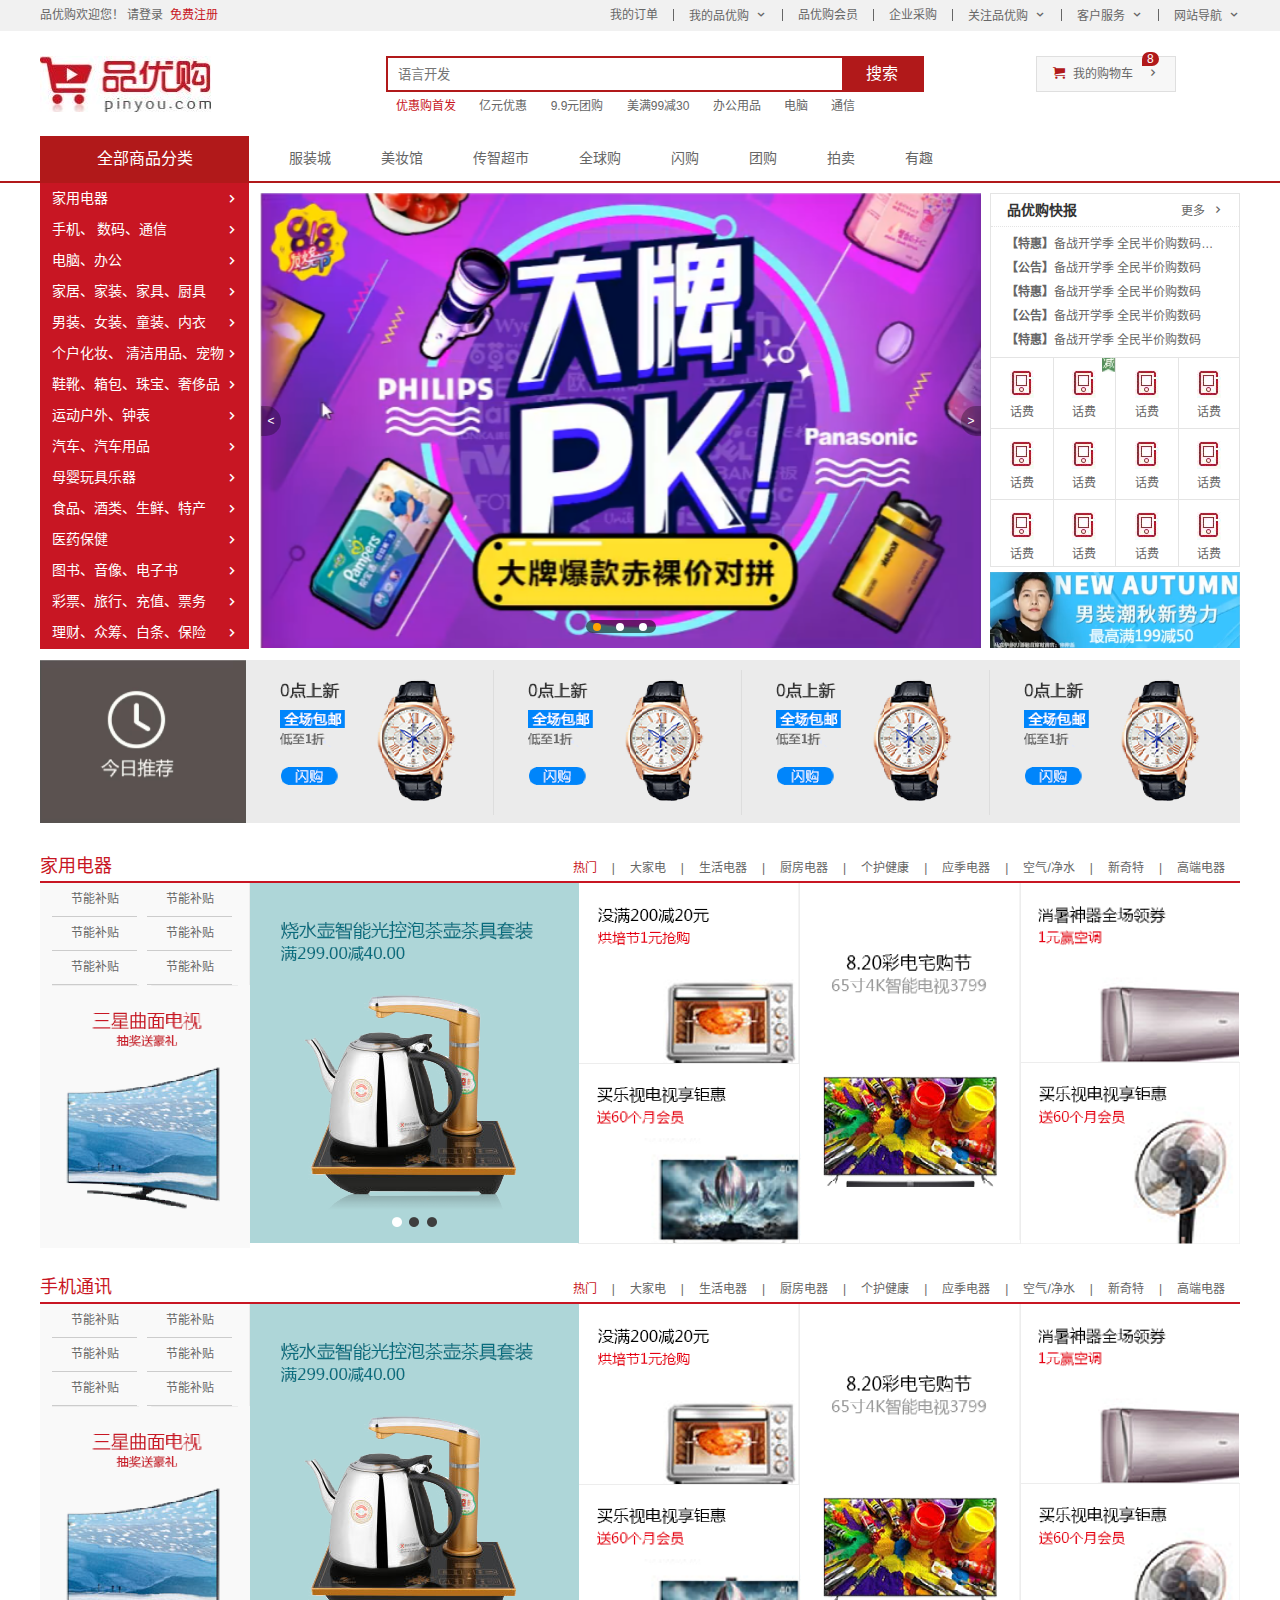
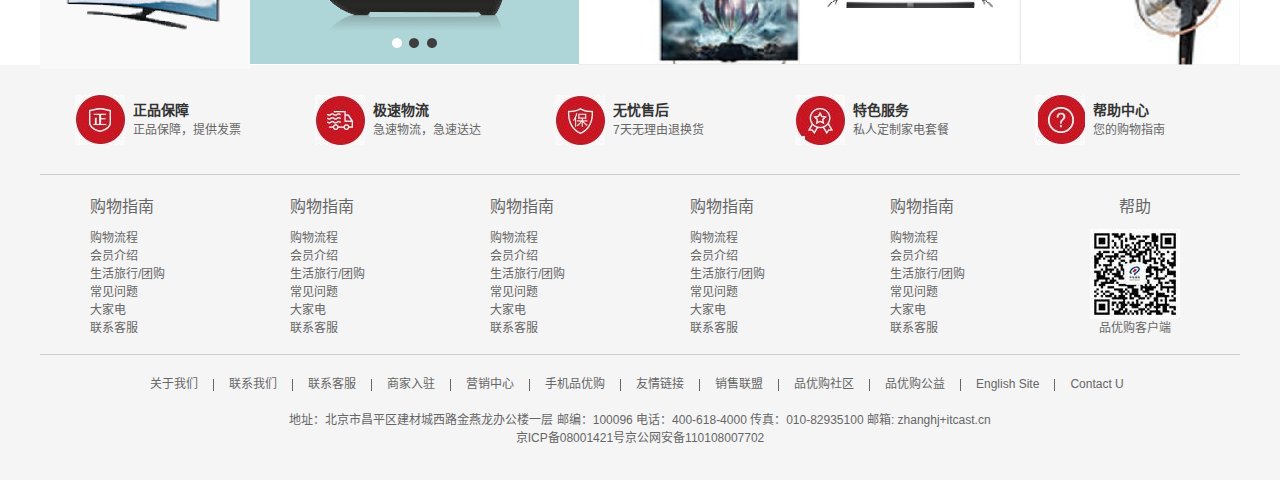
<file: index.html>
<!DOCTYPE html>
<html lang="zh-CN">

<head>
    <meta charset="UTF-8">
    <meta name="viewport" content="width=device-width, initial-scale=1.0">
    <title>品优购商城-综合网购首选-正品低价、品质保障、配送及时、轻松购物！</title>
    <!-- 网站说明 -->
    <meta name="description" content="品优购商城-专业的综合网上购物商城,销售家电、数码通讯、电脑、
    家居百货、服装服饰、母婴、图书、食品等数万个品牌优质商品.便捷、诚信的服务，为您提供愉悦的网上购物
    体验!" />
    <!-- 关键字 -->
    <meta name="keywords" content="网上购物,网上商城,手机,笔记本,电脑,MP3,CD,VCD,DV,相机,数码,配
    件,手表,存储卡,京东" />
    <link rel="shortcut icon" href="favicon.ico" />
    <link rel="stylesheet" href="css/common.css">
    <link rel="stylesheet" href="css/base.css">
    <link rel="stylesheet" href="css/index.css">
</head>

<body>
    <!-- shortcut部分start -->
    <section class="shortcut">
        <div class="w">
            <div class="fl">
                <ul>
                    <li>品优购欢迎您！&nbsp;</li>
                    <li><a href="">请登录 &nbsp;</a><a href="register.html" class="style_red">免费注册</a></li>
                </ul>
            </div>
            <div class="fr">
                <ul>
                    <li><a href="">我的订单</a></li>
                    <li></li>
                    <li><a href="" class="arrow-icon">我的品优购</a></li>
                    <li></li>
                    <li><a href="">品优购会员</a></li>
                    <li></li>
                    <li><a href="">企业采购</a></li>
                    <li></li>
                    <li><a href="" class="arrow-icon">关注品优购</a></li>
                    <li></li>
                    <li><a href="" class="arrow-icon">客户服务</a></li>
                    <li></li>
                    <li><a href="" class="arrow-icon">网站导航</a></li>
                </ul>
            </div>
        </div>
    </section>
    <!-- shortcut部分end -->
    <!-- header部分start -->
    <header class="header w">
        <!-- logo模块 -->
        <div class="logo">
            <h1><a href="index.html" title="品优购商城">品优购商城</a></h1>
        </div>
        <!-- search模块 -->
        <div class="search">
            <input type="text" placeholder="语言开发">
            <button>搜索</button>
        </div>
        <!-- hotwords模块 -->
        <div class="hotwords">
            <a href="#" class="style_red">优惠购首发</a>
            <a href="#">亿元优惠</a>
            <a href="#">9.9元团购</a>
            <a href="#">美满99减30</a>
            <a href="#">办公用品</a>
            <a href="#">电脑</a>
            <a href="#">通信</a>
        </div>
        <!-- shopcar模块 -->
        <div class="shopcar">
            我的购物车
            <i class="count">8</i>
        </div>
    </header>
    <!-- hearder部分end -->
    <!-- nav部分start -->
    <nav class="nav">
        <div class="w">
            <div class="dropdown">
                <div class="dt">全部商品分类</div>
                <div class="dd">
                    <ul>
                        <li><a href="">家用电器</a></li>
                        <li><a href="list.html">手机、</a> <a href="">数码、</a><a href="">通信</a></li>
                        <li><a href="">电脑、</a><a href="">办公</a></li>
                        <li><a href="">家居、</a><a href="">家装、</a><a href="">家具、</a><a href="">厨具</a></li>
                        <li><a href="">男装、</a><a href="">女装、</a><a href="">童装、</a><a href="">内衣</a></li>
                        <li><a href="">个户化妆、</a><a href=""> 清洁用品、</a><a href="">宠物</a></li>
                        <li><a href="">鞋靴、</a><a href="">箱包、</a><a href="">珠宝、</a><a href="">奢侈品</a></li>
                        <li><a href="">运动户外、</a><a href="">钟表</a></li>
                        <li><a href="">汽车、</a><a href="">汽车用品</a></li>
                        <li><a href="">母婴</a><a href="">玩具乐器</a></li>
                        <li><a href="">食品、</a><a href="">酒类、</a><a href="">生鲜、</a><a href="">特产</a></li>
                        <li><a href="">医药保健</a></li>
                        <li><a href="">图书、</a><a href="">音像、</a><a href="">电子书</a></li>
                        <li><a href="">彩票、</a><a href="">旅行、</a><a href="">充值、</a><a href="">票务</a></li>
                        <li><a href="">理财、</a><a href="">众筹、</a><a href="">白条、</a><a href="">保险</a></li>
                    </ul>
                </div>
            </div>
            <div class="navitems">
                <ul>
                    <li><a href="">服装城</a></li>
                    <li><a href="">美妆馆</a></li>
                    <li><a href="">传智超市</a></li>
                    <li><a href="">全球购</a></li>
                    <li><a href="">闪购</a></li>
                    <li><a href="">团购</a></li>
                    <li><a href="">拍卖</a></li>
                    <li><a href="">有趣</a></li>
                </ul>
            </div>
        </div>
    </nav>
    <!-- nav部分end -->
    <!-- index特有main模块start -->
    <div class="w">
        <div class="main">
            <div class="focus">
                <ul>
                    <li><img src="upload/dapaipk.png" alt="">
                    </li>
                </ul>
                <a href="" class="pre"> &lt; </a>
                <a href="" class="next"> &gt; </a>
                <ul class="promo-nav">
                    <a href="">
                        <li class="selected"></li>
                    </a>
                    <a href="">
                        <li></li>
                    </a>
                    <a href="">
                        <li></li>
                    </a>
                </ul>
            </div>
            <div class="newsflash">
                <div class="news">
                    <div class="news_hd">
                        <h5>品优购快报</h5>
                        <a href="" class="more">更多</a>
                    </div>
                    <div class="news_bd">
                        <ul>
                            <li><a href=""><strong>【特惠】</strong>备战开学季 全民半价购数码全民半价购数码</a></li>
                            <li><a href=""><strong>【公告】</strong>备战开学季 全民半价购数码</a></li>
                            <li><a href=""><strong>【特惠】</strong>备战开学季 全民半价购数码</a></li>
                            <li><a href=""><strong>【公告】</strong>备战开学季 全民半价购数码</a></li>
                            <li><a href=""><strong>【特惠】</strong>备战开学季 全民半价购数码</a></li>
                        </ul>
                    </div>
                </div>
                <div class="lifeservice">
                    <ul>
                        <a href="">
                            <li>
                                <i></i>
                                <p>话费</p>
                            </li>
                        </a>
                        <a href="">
                            <li>
                                <i></i>
                                <p>话费</p>
                                <em><img src="images/jian.png" alt=""></em>
                            </li>
                        </a>
                        <a href="">
                            <li>
                                <i></i>
                                <p>话费</p>
                            </li>
                        </a><a href="">
                            <li>
                                <i></i>
                                <p>话费</p>
                            </li>
                        </a><a href="">
                            <li>
                                <i></i>
                                <p>话费</p>
                            </li>
                        </a><a href="">
                            <li>
                                <i></i>
                                <p>话费</p>
                            </li>
                        </a><a href="">
                            <li>
                                <i></i>
                                <p>话费</p>
                            </li>
                        </a><a href="">
                            <li>
                                <i></i>
                                <p>话费</p>
                            </li>
                        </a><a href="">
                            <li>
                                <i></i>
                                <p>话费</p>
                            </li>
                        </a><a href="">
                            <li>
                                <i></i>
                                <p>话费</p>
                            </li>
                        </a><a href="">
                            <li>
                                <i></i>
                                <p>话费</p>
                            </li>
                        </a><a href="">
                            <li>
                                <i></i>
                                <p>话费</p>
                            </li>
                        </a>
                    </ul>
                </div>
                <div class="bargain"><img src="upload/bargain.png" alt=""></div>
            </div>
        </div>
    </div>
    <!-- 推荐模块start -->
    <div class="w recom">
        <div class="recom_hd"><img src="images/tuij.png" alt=""></div>
        <div class="recom_bd">
            <ul>
                <li><a href=""><img src="upload/recom.png" alt=""></a></li>
                <li><a href=""><img src="upload/recom.png" alt=""></a></li>
                <li><a href=""><img src="upload/recom.png" alt=""></a></li>
                <li><a href=""><img src="upload/recom.png" alt=""></a></li>
            </ul>
        </div>
    </div>
    <!-- 推荐模块end -->
    <!-- 楼层区域start -->
    <div class="floor">
        <!-- 第一层 家电-->
        <div class="w jiadian">
            <div class="box_hd">
                <h3>家用电器</h3>
                <ul class="tablist">
                    <li><a href="" class="style_red">热门</a>|</li>
                    <li><a href="">大家电</a>|</li>
                    <li><a href="">生活电器</a>|</li>
                    <li><a href="">厨房电器</a>|</li>
                    <li><a href="">个护健康</a>|</li>
                    <li><a href="">应季电器</a>|</li>
                    <li><a href="">空气/净水</a>|</li>
                    <li><a href="">新奇特</a>|</li>
                    <li><a href="">高端电器</a></li>

                </ul>
            </div>
            <div class="box_bd">
                <div class="tab_content">
                    <div class="table_list_item">
                        <div class="col_210">
                            <ul>
                                <li><a href="">节能补贴</a></li>
                                <li><a href="">节能补贴</a></li>
                                <li><a href="">节能补贴</a></li>
                                <li><a href="">节能补贴</a></li>
                                <li><a href="">节能补贴</a></li>
                                <li><a href="">节能补贴</a></li>

                            </ul>
                            <a href=""><img src="upload/dianshi.png" alt=""></a>
                        </div>
                        <div class="col_329"><a href=""><img src="upload/floor1-2.png" alt=""></a></div>
                        <div class="col_221"><a href="" class="bb"><img src="upload/floor1-3.png" alt=""></a>
                            <a href=""><img src="upload/floor1-4.png" alt=""></a>
                        </div>
                        <div class="col_221"><a href=""><img src="upload/floor1-5.png" alt=""></a></div>
                        <div class="col_219"><a href="" class="bb"><img src="upload/floor1-6.png" alt=""></a><a href=""
                                class="aa"><img src="upload/floor1-7.png" alt=""></a></div>
                    </div>
                </div>
            </div>
        </div>
        <!-- 第二层 手机 -->
        <div class="w shouji">
            <div class="box_hd">
                <h3>手机通讯</h3>
                <ul class="tablist">
                    <li><a href="" class="style_red">热门</a>|</li>
                    <li><a href="">大家电</a>|</li>
                    <li><a href="">生活电器</a>|</li>
                    <li><a href="">厨房电器</a>|</li>
                    <li><a href="">个护健康</a>|</li>
                    <li><a href="">应季电器</a>|</li>
                    <li><a href="">空气/净水</a>|</li>
                    <li><a href="">新奇特</a>|</li>
                    <li><a href="">高端电器</a></li>

                </ul>
            </div>
            <div class="box_bd">
                <div class="tab_content">
                    <div class="table_list_item">
                        <div class="col_210">
                            <ul>
                                <li><a href="">节能补贴</a></li>
                                <li><a href="">节能补贴</a></li>
                                <li><a href="">节能补贴</a></li>
                                <li><a href="">节能补贴</a></li>
                                <li><a href="">节能补贴</a></li>
                                <li><a href="">节能补贴</a></li>

                            </ul>
                            <a href=""><img src="upload/dianshi.png" alt=""></a>
                        </div>
                        <div class="col_329"><a href=""><img src="upload/floor1-2.png" alt=""></a></div>
                        <div class="col_221"><a href="" class="bb"><img src="upload/floor1-3.png" alt=""></a>
                            <a href=""><img src="upload/floor1-4.png" alt=""></a>
                        </div>
                        <div class="col_221"><a href=""><img src="upload/floor1-5.png" alt=""></a></div>
                        <div class="col_219"><a href="" class="bb"><img src="upload/floor1-6.png" alt=""></a><a href=""
                                class="aa"><img src="upload/floor1-7.png" alt=""></a></div>
                    </div>
                </div>
            </div>
        </div>
    </div>
    <!-- 楼层区域end -->
    <!-- index特有main模块end   -->
    <!-- footer部分start -->
    <footer class="footer">
        <div class="w">
            <div class="mod_service">
                <ul>
                    <li>
                        <h5>
                        </h5>
                        <div class="service_txt">
                            <h4>正品保障</h4>
                            <p>正品保障，提供发票</p>
                        </div>
                    </li>
                    <li>
                        <h5 class="tu2">
                        </h5>
                        <div class="service_txt">
                            <h4>极速物流</h4>
                            <p>急速物流，急速送达</p>
                        </div>
                    </li>
                    <li>
                        <h5 class="tu3">
                        </h5>
                        <div class="service_txt">
                            <h4>无忧售后</h4>
                            <p>7天无理由退换货</p>
                        </div>
                    </li>
                    <li>
                        <h5 class="tu4">
                        </h5>
                        <div class="service_txt">
                            <h4>特色服务</h4>
                            <p>私人定制家电套餐</p>
                        </div>
                    </li>
                    <li>
                        <h5 class="tu5">
                        </h5>
                        <div class="service_txt">
                            <h4>帮助中心</h4>
                            <p>您的购物指南</p>
                        </div>
                    </li>
                </ul>
            </div>
            <div class="mod_help">
                <dl>
                    <dt>购物指南</dt>
                    <dd><a href="">购物流程</a></dd>
                    <dd><a href=""> 会员介绍</a></dd>
                    <dd><a href=""> 生活旅行/团购</a></dd>
                    <dd><a href=""> 常见问题</a></dd>
                    <dd><a href=""> 大家电</a></dd>
                    <dd><a href=""> 联系客服</a></dd>
                </dl>
                <dl>
                    <dt>购物指南</dt>
                    <dd><a href="">购物流程</a></dd>
                    <dd><a href=""> 会员介绍</a></dd>
                    <dd><a href=""> 生活旅行/团购</a></dd>
                    <dd><a href=""> 常见问题</a></dd>
                    <dd><a href=""> 大家电</a></dd>
                    <dd><a href=""> 联系客服</a></dd>
                </dl>
                <dl>
                    <dt>购物指南</dt>
                    <dd><a href="">购物流程</a></dd>
                    <dd><a href=""> 会员介绍</a></dd>
                    <dd><a href=""> 生活旅行/团购</a></dd>
                    <dd><a href=""> 常见问题</a></dd>
                    <dd><a href=""> 大家电</a></dd>
                    <dd><a href=""> 联系客服</a></dd>
                </dl>
                <dl>
                    <dt>购物指南</dt>
                    <dd><a href="">购物流程</a></dd>
                    <dd><a href=""> 会员介绍</a></dd>
                    <dd><a href=""> 生活旅行/团购</a></dd>
                    <dd><a href=""> 常见问题</a></dd>
                    <dd><a href=""> 大家电</a></dd>
                    <dd><a href=""> 联系客服</a></dd>
                </dl>
                <dl>
                    <dt>购物指南</dt>
                    <dd><a href="">购物流程</a></dd>
                    <dd><a href=""> 会员介绍</a></dd>
                    <dd><a href=""> 生活旅行/团购</a></dd>
                    <dd><a href=""> 常见问题</a></dd>
                    <dd><a href=""> 大家电</a></dd>
                    <dd><a href=""> 联系客服</a></dd>
                </dl>
                <dl>
                    <dt>帮助</dt>
                    <dd><img src="images/bangzhu.jfif" alt=""></dd>
                    <p>品优购客户端</p>

                </dl>
            </div>
            <div class="mod_copyrights">
                <div class="links clearfix">
                    <ul>
                        <li><a href="">关于我们</a></li>
                        <li></li>
                        <li><a href="">联系我们</a></li>
                        <li></li>
                        <li><a href="">联系客服</a></li>
                        <li></li>
                        <li><a href="">商家入驻</a></li>
                        <li></li>
                        <li><a href="">营销中心</a></li>
                        <li></li>
                        <li><a href="">手机品优购</a></li>
                        <li></li>
                        <li><a href="">友情链接</a></li>
                        <li></li>
                        <li><a href="">销售联盟</a></li>
                        <li></li>
                        <li><a href="">品优购社区</a></li>
                        <li></li>
                        <li><a href="">品优购公益</a></li>
                        <li></li>
                        <li><a href="">English Site</a></li>
                        <li></li>
                        <li><a href="">Contact U</a></li>
                    </ul>
                </div>
                <div class="copyrights">
                    地址：北京市昌平区建材城西路金燕龙办公楼一层 邮编：100096 电话：400-618-4000 传真：010-82935100 邮箱: zhanghj+itcast.cn <br>
                    京ICP备08001421号京公网安备110108007702
                </div>
            </div>

        </div>

    </footer>
    <!-- footer部分end -->

</body>

</html>
</file>
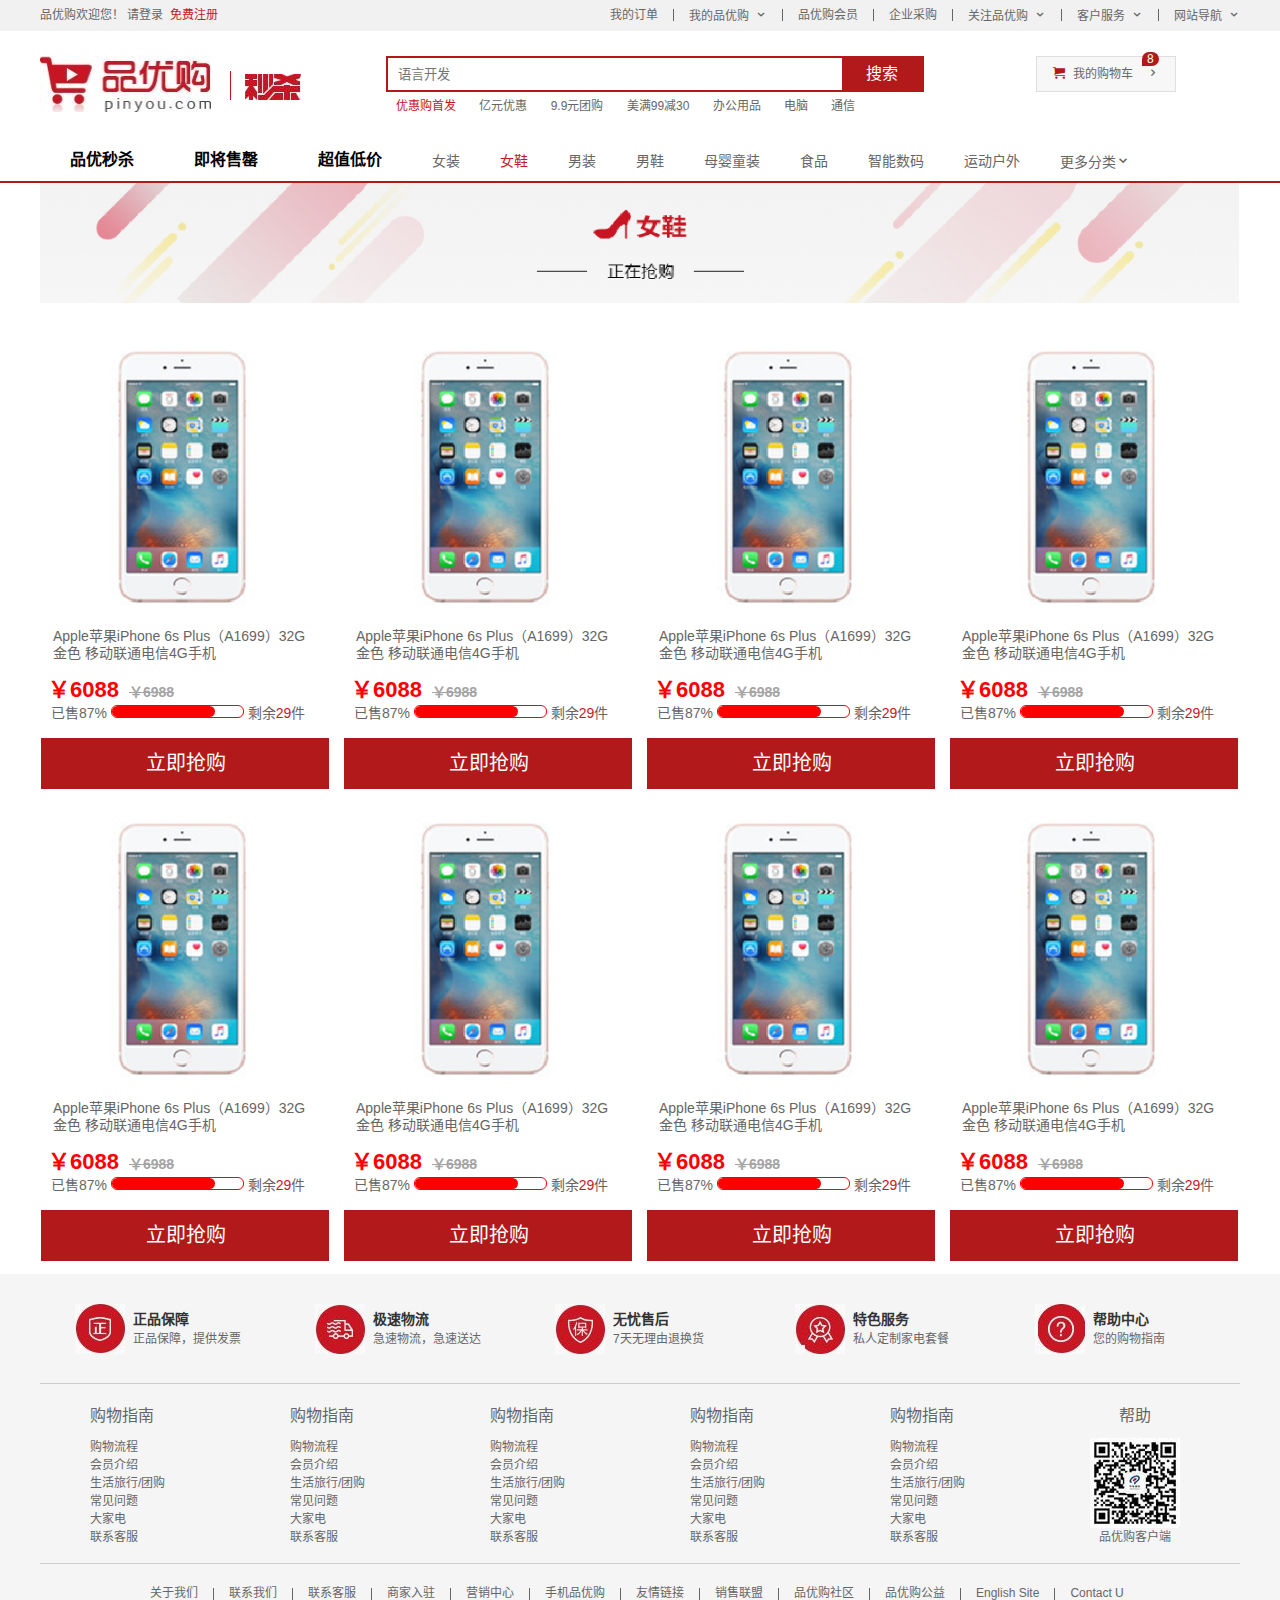
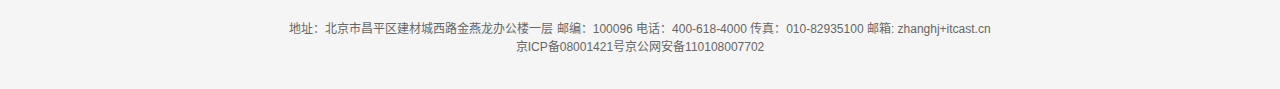
<file: list.html>
<!DOCTYPE html>
<html lang="zh-CN">

<head>
    <meta charset="UTF-8">
    <meta name="viewport" content="width=device-width, initial-scale=1.0">
    <title>列表页-综合网购首选-正品低价、品质保障、配送及时、轻松购物！</title>
    <!-- 网站说明 -->
    <meta name="description" content="品优购商城-专业的综合网上购物商城,销售家电、数码通讯、电脑、
        家居百货、服装服饰、母婴、图书、食品等数万个品牌优质商品.便捷、诚信的服务，为您提供愉悦的网上购物
        体验!" />
    <!-- 关键字 -->
    <meta name="keywords" content="网上购物,网上商城,手机,笔记本,电脑,MP3,CD,VCD,DV,相机,数码,配
        件,手表,存储卡,京东" />
    <link rel="shortcut icon" href="favicon.ico" />
    <link rel="stylesheet" href="css/common.css">
    <link rel="stylesheet" href="css/base.css">
    <link rel="stylesheet" href="css/list.css">
</head>

<body>
    <!-- shortcut部分start -->
    <section class="shortcut">
        <div class="w">
            <div class="fl">
                <ul>
                    <li>品优购欢迎您！&nbsp;</li>
                    <li><a href="">请登录 &nbsp;</a><a href="register.html" class="style_red">免费注册</a></li>
                </ul>
            </div>
            <div class="fr">
                <ul>
                    <li><a href="">我的订单</a></li>
                    <li></li>
                    <li><a href="" class="arrow-icon">我的品优购</a></li>
                    <li></li>
                    <li><a href="">品优购会员</a></li>
                    <li></li>
                    <li><a href="">企业采购</a></li>
                    <li></li>
                    <li><a href="" class="arrow-icon">关注品优购</a></li>
                    <li></li>
                    <li><a href="" class="arrow-icon">客户服务</a></li>
                    <li></li>
                    <li><a href="" class="arrow-icon">网站导航</a></li>
                </ul>
            </div>
        </div>
    </section>
    <!-- shortcut部分end -->
    <!-- header部分start -->
    <header class="header w">
        <!-- logo模块 -->
        <div class="logo">
            <h1><a href="index.html" title="品优购商城">品优购商城</a></h1>
        </div>
        <!-- 秒杀模块 -->
        <div class="sk"><img src="images/secondkill.jfif" alt=""></div>
        <!-- search模块 -->
        <div class="search">
            <input type="text" placeholder="语言开发">
            <button>搜索</button>
        </div>
        <!-- hotwords模块 -->
        <div class="hotwords">
            <a href="#" class="style_red">优惠购首发</a>
            <a href="#">亿元优惠</a>
            <a href="#">9.9元团购</a>
            <a href="#">美满99减30</a>
            <a href="#">办公用品</a>
            <a href="#">电脑</a>
            <a href="#">通信</a>
        </div>
        <!-- shopcar模块 -->
        <div class="shopcar">
            我的购物车
            <i class="count">8</i>
        </div>
    </header>
    <!-- hearder部分end -->
    <!-- nav部分start -->
    <nav class="nav">
        <div class="w">
            <div class="sk_list">
                <ul>
                    <li><a href="">品优秒杀</a></li>
                    <li><a href="">即将售罄</a></li>
                    <li><a href="">超值低价</a></li>
                </ul>
            </div>
            <div class="sk_con">
                <ul>
                    <li><a href="">女装</a></li>
                    <li><a href="" class="style_red">女鞋</a></li>
                    <li><a href="">男装</a></li>
                    <li><a href="">男鞋</a></li>
                    <li><a href="">母婴童装</a></li>
                    <li><a href="">食品</a></li>
                    <li><a href="">智能数码</a></li>
                    <li><a href="">运动户外</a></li>
                    <li><a href="">更多分类</a></li>
                </ul>
            </div>
        </div>
    </nav>
    <!-- nav部分end -->
    <!-- 列表页主题部分start -->
    <div class="w sk_container">
        <div class="  sk_hd"><img src="images/nvxie.png" alt=""></div>
        <div class="sk_bd clearfix">
            <ul>
                <li><img src="upload/phone.png" alt="">
                    <p class="name">Apple苹果iPhone 6s Plus（A1699）32G 金色 移动联通电信4G手机</p>
                    <p class="price">￥6088</p>
                    <div class="sell">已售87%
                        <div>
                            <span></span>
                        </div>
                        剩余<em class="style_red">29</em>件
                    </div>
                    <a href="">立即抢购</a>
                </li>
                <li><img src="upload/phone.png" alt="">
                    <p class="name">Apple苹果iPhone 6s Plus（A1699）32G 金色 移动联通电信4G手机</p>
                    <p class="price">￥6088</p>
                    <div class="sell">已售87%
                        <div>
                            <span></span>
                        </div>
                        剩余<em class="style_red">29</em>件
                    </div>
                    <a href="">立即抢购</a>
                </li>
                <li><img src="upload/phone.png" alt="">
                    <p class="name">Apple苹果iPhone 6s Plus（A1699）32G 金色 移动联通电信4G手机</p>
                    <p class="price">￥6088</p>
                    <div class="sell">已售87%
                        <div>
                            <span></span>
                        </div>
                        剩余<em class="style_red">29</em>件
                    </div>
                    <a href="">立即抢购</a>
                </li>
                <li><img src="upload/phone.png" alt="">
                    <p class="name">Apple苹果iPhone 6s Plus（A1699）32G 金色 移动联通电信4G手机</p>
                    <p class="price">￥6088</p>
                    <div class="sell">已售87%
                        <div>
                            <span></span>
                        </div>
                        剩余<em class="style_red">29</em>件
                    </div>
                    <a href="">立即抢购</a>
                </li>
                <li><img src="upload/phone.png" alt="">
                    <p class="name">Apple苹果iPhone 6s Plus（A1699）32G 金色 移动联通电信4G手机</p>
                    <p class="price">￥6088</p>
                    <div class="sell">已售87%
                        <div>
                            <span></span>
                        </div>
                        剩余<em class="style_red">29</em>件
                    </div>
                    <a href="">立即抢购</a>
                </li>
                <li><img src="upload/phone.png" alt="">
                    <p class="name">Apple苹果iPhone 6s Plus（A1699）32G 金色 移动联通电信4G手机</p>
                    <p class="price">￥6088</p>
                    <div class="sell">已售87%
                        <div>
                            <span></span>
                        </div>
                        剩余<em class="style_red">29</em>件
                    </div>
                    <a href="">立即抢购</a>
                </li>
                <li><img src="upload/phone.png" alt="">
                    <p class="name">Apple苹果iPhone 6s Plus（A1699）32G 金色 移动联通电信4G手机</p>
                    <p class="price">￥6088</p>
                    <div class="sell">已售87%
                        <div>
                            <span></span>
                        </div>
                        剩余<em class="style_red">29</em>件
                    </div>
                    <a href="">立即抢购</a>
                </li>
                <li><img src="upload/phone.png" alt="">
                    <p class="name">Apple苹果iPhone 6s Plus（A1699）32G 金色 移动联通电信4G手机</p>
                    <p class="price">￥6088</p>
                    <div class="sell">已售87%
                        <div>
                            <span></span>
                        </div>
                        剩余<em class="style_red">29</em>件
                    </div>
                    <a href="">立即抢购</a>
                </li>
            </ul>
        </div>
    </div>
    <!-- 列表页主题部分end -->
    <!-- footer部分start -->
    <footer class="footer">
        <div class="w">
            <div class="mod_service">
                <ul>
                    <li>
                        <h5>
                        </h5>
                        <div class="service_txt">
                            <h4>正品保障</h4>
                            <p>正品保障，提供发票</p>
                        </div>
                    </li>
                    <li>
                        <h5 class="tu2">
                        </h5>
                        <div class="service_txt">
                            <h4>极速物流</h4>
                            <p>急速物流，急速送达</p>
                        </div>
                    </li>
                    <li>
                        <h5 class="tu3">
                        </h5>
                        <div class="service_txt">
                            <h4>无忧售后</h4>
                            <p>7天无理由退换货</p>
                        </div>
                    </li>
                    <li>
                        <h5 class="tu4">
                        </h5>
                        <div class="service_txt">
                            <h4>特色服务</h4>
                            <p>私人定制家电套餐</p>
                        </div>
                    </li>
                    <li>
                        <h5 class="tu5">
                        </h5>
                        <div class="service_txt">
                            <h4>帮助中心</h4>
                            <p>您的购物指南</p>
                        </div>
                    </li>
                </ul>
            </div>
            <div class="mod_help">
                <dl>
                    <dt>购物指南</dt>
                    <dd><a href="">购物流程</a></dd>
                    <dd><a href=""> 会员介绍</a></dd>
                    <dd><a href=""> 生活旅行/团购</a></dd>
                    <dd><a href=""> 常见问题</a></dd>
                    <dd><a href=""> 大家电</a></dd>
                    <dd><a href=""> 联系客服</a></dd>
                </dl>
                <dl>
                    <dt>购物指南</dt>
                    <dd><a href="">购物流程</a></dd>
                    <dd><a href=""> 会员介绍</a></dd>
                    <dd><a href=""> 生活旅行/团购</a></dd>
                    <dd><a href=""> 常见问题</a></dd>
                    <dd><a href=""> 大家电</a></dd>
                    <dd><a href=""> 联系客服</a></dd>
                </dl>
                <dl>
                    <dt>购物指南</dt>
                    <dd><a href="">购物流程</a></dd>
                    <dd><a href=""> 会员介绍</a></dd>
                    <dd><a href=""> 生活旅行/团购</a></dd>
                    <dd><a href=""> 常见问题</a></dd>
                    <dd><a href=""> 大家电</a></dd>
                    <dd><a href=""> 联系客服</a></dd>
                </dl>
                <dl>
                    <dt>购物指南</dt>
                    <dd><a href="">购物流程</a></dd>
                    <dd><a href=""> 会员介绍</a></dd>
                    <dd><a href=""> 生活旅行/团购</a></dd>
                    <dd><a href=""> 常见问题</a></dd>
                    <dd><a href=""> 大家电</a></dd>
                    <dd><a href=""> 联系客服</a></dd>
                </dl>
                <dl>
                    <dt>购物指南</dt>
                    <dd><a href="">购物流程</a></dd>
                    <dd><a href=""> 会员介绍</a></dd>
                    <dd><a href=""> 生活旅行/团购</a></dd>
                    <dd><a href=""> 常见问题</a></dd>
                    <dd><a href=""> 大家电</a></dd>
                    <dd><a href=""> 联系客服</a></dd>
                </dl>
                <dl>
                    <dt>帮助</dt>
                    <dd><img src="images/bangzhu.jfif" alt=""></dd>
                    <p>品优购客户端</p>

                </dl>
            </div>
            <div class="mod_copyrights">
                <div class="links clearfix">
                    <ul>
                        <li><a href="">关于我们</a></li>
                        <li></li>
                        <li><a href="">联系我们</a></li>
                        <li></li>
                        <li><a href="">联系客服</a></li>
                        <li></li>
                        <li><a href="">商家入驻</a></li>
                        <li></li>
                        <li><a href="">营销中心</a></li>
                        <li></li>
                        <li><a href="">手机品优购</a></li>
                        <li></li>
                        <li><a href="">友情链接</a></li>
                        <li></li>
                        <li><a href="">销售联盟</a></li>
                        <li></li>
                        <li><a href="">品优购社区</a></li>
                        <li></li>
                        <li><a href="">品优购公益</a></li>
                        <li></li>
                        <li><a href="">English Site</a></li>
                        <li></li>
                        <li><a href="">Contact U</a></li>
                    </ul>
                </div>
                <div class="copyrights">
                    地址：北京市昌平区建材城西路金燕龙办公楼一层 邮编：100096 电话：400-618-4000 传真：010-82935100 邮箱: zhanghj+itcast.cn <br>
                    京ICP备08001421号京公网安备110108007702
                </div>
            </div>

        </div>

    </footer>
    <!-- footer部分end -->
</body>

</html>
</file>
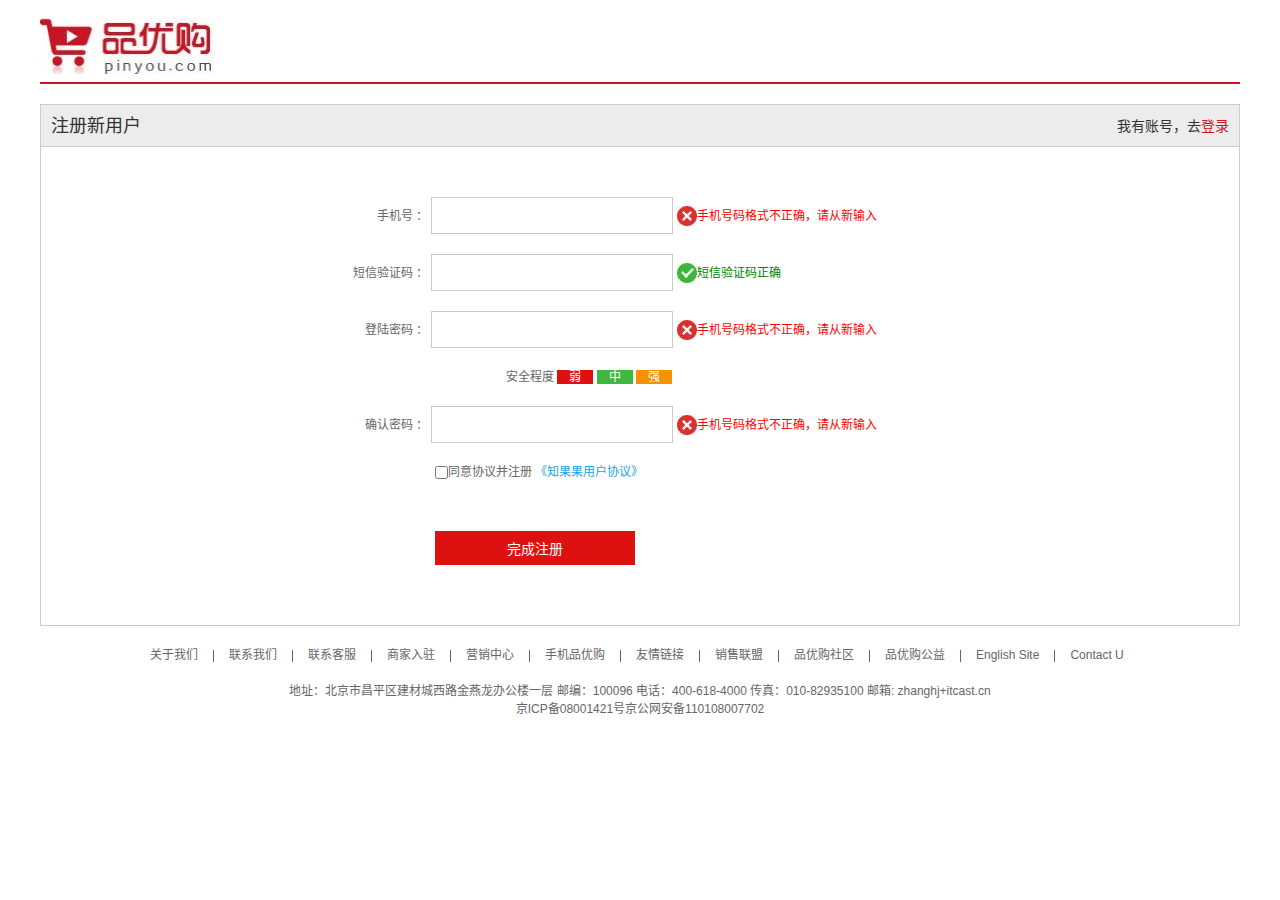
<file: register.html>
<!DOCTYPE html>
<html lang="zh-CN">

<head>
    <meta charset="UTF-8">
    <meta name="viewport" content="width=device-width, initial-scale=1.0">
    <title>个人注册</title>
    <link rel="stylesheet" href="favicon.ico">
    <link rel="stylesheet" href="css/base.css">
    <link rel="stylesheet" href="css/register.css">
</head>

<body>
    <div class="w">
        <!-- header部分start -->
        <header>
            <div class="logo"><a href="index.html"><img src="images/yougou.jfif" alt=""></a></div>
        </header>
        <!-- header部分end  -->
        <div class="registerarea">
            <h3>注册新用户 <div class="login">我有账号，去<em><a href="" class="style_red">登录</a></em></div>
            </h3>
            <div class="reg_form">
                <form action="">
                    <ul>
                        <li><label for="">手机号 ：</label> <input type="text" class="inp"> <span class="error"><i
                                    class="error_icon"></i>手机号码格式不正确，请从新输入</span></li>
                        <li><label for="">短信验证码 ：</label> <input type="text" class="inp"> <span class="success"><i
                                    class="success_icon"></i>短信验证码正确</span>
                        </li>
                        <li><label for="">登陆密码 ：</label> <input type="password" class="inp"> <span class="error"><i
                                    class="error_icon"></i>手机号码格式不正确，请从新输入</span>
                        </li>
                        <li class="safe">安全程度 <em class="weak">弱</em> <em class="middle">中</em> <em
                                class="strong">强</em>
                        </li>
                        <li><label for="">确认密码 ：</label> <input type="text" class="inp"> <span class="error"><i
                                    class="error_icon"></i>手机号码格式不正确，请从新输入</span>
                        </li>
                        <li class="aggree"><input type="checkbox">同意协议并注册 <a href="">《知果果用户协议》</a></li>
                        <li><input type="submit" value="完成注册" class="btn"></li>
                    </ul>
                </form>
            </div>
        </div>
        <footer>
            <div class="mod_copyrights">
                <div class="links clearfix">
                    <ul>
                        <li><a href="">关于我们</a></li>
                        <li></li>
                        <li><a href="">联系我们</a></li>
                        <li></li>
                        <li><a href="">联系客服</a></li>
                        <li></li>
                        <li><a href="">商家入驻</a></li>
                        <li></li>
                        <li><a href="">营销中心</a></li>
                        <li></li>
                        <li><a href="">手机品优购</a></li>
                        <li></li>
                        <li><a href="">友情链接</a></li>
                        <li></li>
                        <li><a href="">销售联盟</a></li>
                        <li></li>
                        <li><a href="">品优购社区</a></li>
                        <li></li>
                        <li><a href="">品优购公益</a></li>
                        <li></li>
                        <li><a href="">English Site</a></li>
                        <li></li>
                        <li><a href="">Contact U</a></li>
                    </ul>
                </div>
                <div class="copyrights">
                    地址：北京市昌平区建材城西路金燕龙办公楼一层 邮编：100096 电话：400-618-4000 传真：010-82935100 邮箱: zhanghj+itcast.cn <br>
                    京ICP备08001421号京公网安备110108007702
                </div>
            </div>
        </footer>
    </div>
    </footer>
    </div>
</body>

</html>
</file>
<file: css/common.css>
/* 版心 */
.w {
    width: 1200px;
    margin: 0 auto;
}

@font-face {
    font-family: 'icomoon';
    src: url('../fonts/icomoon.eot?tomleg');
    src: url('../fonts/icomoon.eot?tomleg#iefix') format('embedded-opentype'),
        url('../fonts/icomoon.ttf?tomleg') format('truetype'),
        url('../fonts/icomoon.woff?tomleg') format('woff'),
        url('../fonts/icomoon.svg?tomleg#icomoon') format('svg');
    font-weight: normal;
    font-style: normal;
    font-display: block;
}

.shortcut {
    height: 31px;
    line-height: 31px;
    background-color: #f1f1f1;
}

.shortcut ul li {
    float: left;
}

.style_red {
    color: #c81623
}

.fl {
    float: left;
}

.fr {
    float: right;
}

.fr ul li:nth-child(even) {
    width: 1px;
    height: 12px;
    background-color: #666;
    margin: 9px 15px 0;
}

.fr ul .arrow-icon::after {
    content: '\e91e';
    font-family: 'icomoon';
    margin-left: 6px;
}

/* header部分制作 */
.header {
    position: relative;
    height: 105px;
}

.logo {
    position: absolute;
    top: 25px;
    width: 171px;
    height: 61px;
}

.logo h1 a {
    display: block;
    width: 171px;
    height: 61px;
    background-image: url(../images/yougou.jfif);
    background-repeat: no-repeat;
    text-indent: -9999px;
    overflow: hidden;
}

.search {
    position: absolute;
    left: 346px;
    top: 25px;
    width: 538px;
    height: 36px;
    border: 2px solid #b1191a;
}

.search input[placeholder] {
    float: left;
    width: 454px;
    height: 32px;
    padding-left: 10px;
}

.search button {
    float: left;
    width: 80px;
    height: 32px;
    background-color: rgb(177, 25, 26);
    font-size: 16px;
    color: rgb(255, 255, 255);
    line-height: 32px;
}

.hotwords {
    position: absolute;
    top: 66px;
    left: 346px;
}

.hotwords a {
    margin: 0 10px;
}

.shopcar {
    position: absolute;
    top: 25px;
    right: 64px;
    width: 140px;
    height: 36px;
    line-height: 32px;
    text-align: center;
    border: 1px solid #dfdfdf;
    background-color: rgb(247, 247, 247);
}

.shopcar::before {
    content: '\e93a';
    font-family: 'icomoon';
    margin-right: 5px;
    color: rgb(177, 25, 26);
}

.shopcar::after {
    content: '\e920';
    font-family: 'icomoon';
    margin-left: 10px;
}

.shopcar .count {
    position: absolute;
    top: -5px;
    left: 105px;
    height: 14px;
    line-height: 14px;
    color: #fff;
    padding: 0 5px;
    background-color: rgb(177, 25, 26);
    border-radius: 7px 7px 7px 0;
}

.nav {
    height: 47px;
    border-bottom: 2px solid rgb(177, 25, 26);
}

.nav .dropdown {
    float: left;
    height: 45px;
    width: 209px;
    background-color: rgb(177, 25, 26);
}

.nav .dropdown .dt {
    width: 100%;
    height: 100%;
    text-align: center;
    line-height: 45px;
    color: #fff;
    font-size: 16px;
}

.nav .dropdown .dd {
    /* display: none; */
    margin-top: 2px;
    width: 209px;
    height: 466px;
    background-color: rgb(200, 22, 35);
}

.nav .dropdown .dd ul li {
    /* width: 209px; */
    position: relative;
    line-height: 31px;
    height: 31px;
    margin-left: 2px;
    padding-left: 10px;
}

.nav .dropdown .dd ul li a {
    color: #fff;
    font-size: 14px;
}

.nav .dropdown .dd ul li:hover {
    background-color: #fff;
}

.nav .dropdown .dd ul li:hover a {
    color: #c81623;
}

.nav .dropdown .dd ul li::after {
    position: absolute;
    top: 1px;
    right: 10px;
    content: '\e920';
    font-family: 'icomoon';
    font-size: 14px;
    color: #fff;
}

.nav .navitems {
    float: left;
}

.nav .navitems ul {
    margin-left: 15px;
}

.nav .navitems ul li {
    float: left;

}

.nav .navitems ul li a {
    display: block;
    height: 45px;
    padding: 0 25px;
    font-size: 14px;
    line-height: 45px;
}

.footer {
    height: 415px;
    background-color: #f5f5f5;
    padding-top: 30px;
}

.footer .mod_service {
    height: 80px;
    border-bottom: 1px solid #ccc;
}

.footer .mod_service ul li {
    float: left;
    height: 50px;
    width: 240px;
    padding-left: 35px;

}

.footer .mod_service ul li h5 {
    margin-right: 8px;
    float: left;
    width: 50px;
    height: 50px;
    background-image: url(../images/jinlin.jfif);
    background-position: -252px -3px;
}

.footer .mod_service .service_txt h4 {
    font-size: 14px;
    font-weight: 700px;
    color: #333333;
}

.footer .mod_service .service_txt p {
    font-size: 12px;
}

.footer .mod_service .service_txt {
    margin-top: 5px;
}

.footer .mod_service ul li .tu2 {
    background-position: -254px -53px;
}

.footer .mod_service ul li .tu3 {
    background-position: -256px -105px;
}

.footer .mod_service ul li .tu4 {
    background-position: -257px -156px;
}

.footer .mod_service ul li .tu5 {
    background-position: -255px -209px;
}

.footer .mod_help {
    padding-top: 20px;
    padding-left: 50px;
    height: 180px;
    border-bottom: 1px solid #ccc;
}

.footer .mod_help dl dt {
    font-size: 16px;
    margin-bottom: 10px;
}

.footer .mod_help dl {
    float: left;
    width: 200px;
}

.footer .mod_help dl:last-child {
    width: 90px;
    text-align: center;
}

.footer .mod_copyrights {
    margin-top: 20px;
    text-align: center;
}

.footer .mod_copyrights .links ul {
    margin-left: 110px;
}

.footer .links ul li {
    float: left;
}

.footer .links ul li:nth-child(2n) {
    width: 1px;
    height: 12px;
    background-color: #666;
    margin: 4px 15px 0;
}

.footer .copyrights {
    margin-top: 18px;
    line-height: 18px;
}
</file>
<file: css/base.css>
/* 把我们所有标签的内外边距清零 */
* {
    margin: 0;
    padding: 0;
    box-sizing: border-box;
}

/* em 和 i 斜体的文字不倾斜 */
em,
i {
    font-style: normal
}

/* 去掉li 的小圆点 */
li {
    list-style: none
}

img {
    /* border 0 照顾低版本浏览器 如果 图片外面包含了链接会有边框的问题 */
    border: 0;
    /* 取消图片底侧有空白缝隙的问题 */
    vertical-align: middle
}

button {
    /* 当我们鼠标经过button 按钮的时候，鼠标变成小手 */
    cursor: pointer
}

a {
    color: #666;
    text-decoration: none
}

a:hover {
    color: #c81623
}

button,
input {
    /* "\5B8B\4F53" 就是宋体的意思 这样浏览器兼容性比较好 */
    font-family: Microsoft YaHei, Heiti SC, tahoma, arial, Hiragino Sans GB, "\5B8B\4F53", sans-serif;
    border: 0;
    outline: none;
}

body {
    /* CSS3 抗锯齿形 让文字显示的更加清晰 */
    -webkit-font-smoothing: antialiased;
    background-color: #fff;
    font: 12px/1.5 Microsoft YaHei, Heiti SC, tahoma, arial, Hiragino Sans GB, "\5B8B\4F53", sans-serif;
    color: #666
}

.hide,
.none {
    display: none
}

/* 清除浮动 */
.clearfix:after {
    visibility: hidden;
    clear: both;
    display: block;
    content: ".";
    height: 0
}
</file>
<file: css/index.css>
.main {
    margin-top: 10px;
    width: 980px;
    height: 455px;
    margin-left: 220px;

}

.main .focus {
    position: relative;
    width: 721px;
    height: 455px;
    float: left;
}

.main .focus img {
    width: 100%;
    height: 455px;
}

.next,
.pre {
    position: absolute;
    top: 50%;
    margin-top: -15px;
    width: 20px;
    height: 30px;
    background-color: rgba(0, 0, 0, .3);
    text-align: center;
    line-height: 30px;
    color: #fff;
}

.main .focus .pre {
    left: 1px;
    border-top-right-radius: 15px;
    border-bottom-right-radius: 15px;
}

.main .focus .next {
    right: 0;
    border-top-left-radius: 15px;
    border-bottom-left-radius: 15px;
}

.main .focus .promo-nav {
    position: absolute;
    bottom: 15px;
    left: 50%;
    margin-left: -35px;
    width: 70px;
    height: 13px;
    background-color: rgba(11, 11, 11, 0.6);
    border-radius: 7px;
}

.main .focus .promo-nav li {
    float: left;
    margin: 3px 7.5px 0;
    width: 8px;
    height: 8px;
    border-radius: 4px;
    background-color: white;
}

.main .focus .promo-nav .selected {
    background-color: orange;
}

.newsflash {
    float: right;
    width: 250px;
    height: 455px;

}

.newsflash .news {
    height: 165px;

}

.lifeservice {
    height: 209px;
}

.bargain {
    margin-top: 5px;
    height: 81px;
}

.bargain img {
    width: 100%;
    height: 76px;
}

.news_hd {
    height: 33px;
    border-bottom: 1px dotted #e4e4e4;
    line-height: 33px;
}

.news_hd h5 {
    float: left;
    margin-left: 16px;
    font-size: 14px;
    color: #333333;
}

.news_hd .more {
    float: right;
    margin-right: 15px;
    font-size: 12px;
}

.news_hd .more::after {
    content: '\e920';
    font-family: 'icomoon';
    margin-left: 7px;
}

.news_bd {
    padding: 5px 15px 0;
}

.news_bd ul li {
    height: 24px;
    line-height: 24px;
    white-space: nowrap;
    overflow: hidden;
    text-overflow: ellipsis;
}

.news {
    border: 1px solid #e4e4e4;
}

.lifeservice {
    overflow: hidden;
    height: 209px;
    border: 1px solid #e4e4e4;
    border-top: 0;
}

.lifeservice ul li {
    position: relative;
    float: left;
    width: 62.5px;
    height: 71px;
    border-right: 1px solid #e4e4e4;
    border-bottom: 1px solid #e4e4e4;
    text-align: center;
}

.lifeservice ul {
    width: 252px;
}

.lifeservice ul li i {
    display: inline-block;
    margin-top: 12px;
    width: 24px;
    height: 28px;
    background-image: url(../images/jingling2.jfif);
    background-position: -17px -15px;
}

.lifeservice ul li em {
    position: absolute;
    height: 15px;
    width: 13px;
    top: -3px;
    right: 0;
}

.lifeservice ul li em img {
    width: 13px;
    height: 15px;
}

.recom {
    height: 163px;
    background-color: rgb(235, 235, 235);
    margin-top: 12px;
}

.recom_hd {
    float: left;

}

.recom_hd img {
    width: 206px;
    height: 163px;
}

.recom_bd {
    float: left;
    width: 994px;
    overflow: hidden;
}

.recom_bd ul {
    width: 1200px;
}

.recom_bd ul li {
    position: relative;
    float: left;

}

.recom_bd ul li img {
    height: 163px;
    width: 248px;
}

.recom_bd ul li:nth-child(-n+3)::after {
    content: '';
    position: absolute;
    right: 0;
    top: 10px;
    width: 1px;
    height: 145px;
    background-color: #ddd;
}

.floor .box_hd {
    height: 30px;
    border-bottom: 2px solid #c81623;
}

.floor .box_hd h3 {
    float: left;
    font-size: 18px;
    color: #c81623;
    font-weight: 400;
}

.tablist {
    float: right;
    line-height: 30px;
}

.tablist li {
    float: left;
}

.tablist li a {
    margin: 0 15px;
}

.floor .w {
    margin-top: 30px;
}

.box_bd {
    height: 361px;
}

.table_list_item>div {
    float: left;
}

.col_210 {
    width: 210px;
    height: 361px;
    background-color: #f9f9f9;
    text-align: center;
    border-right: 1px solid rgb(237, 237, 237);
}

.col_210 img {
    width: 210px;

}

.col_210 ul li {
    float: left;
    width: 85px;
    height: 34px;
    border-bottom: 1px solid #ccc;
    text-align: center;
    line-height: 33px;
    margin-right: 10px;
}

.col_210 ul {
    padding-left: 12px;
}

.col_329 {
    width: 329px;
    height: 361px;
    border-right: 1px solid rgb(237, 237, 237);
}

.col_329 img {
    width: 329px;
}

.col_221 {
    width: 221px;
    height: 361px;
    border-right: 1px solid rgb(237, 237, 237);
    border-bottom: 1px solid rgb(237, 237, 237);
}

.col_221 img {
    width: 220px;
}

.col_219 {
    width: 219px;
    height: 361px;
    border-right: 1px solid rgb(237, 237, 237);
    border-bottom: 1px solid rgb(237, 237, 237);

}

.col_219 img {
    width: 219px;
}

.table_list_item .bb {
    display: inline-block;
    border-bottom: 1px solid rgb(237, 237, 237);
}

.aa img {

    height: 181px;
}
</file>
<file: css/list.css>
.sk {
    position: absolute;
    left: 190px;
    top: 40px;
    border-left: 1px solid #c81523;
    padding: 3px 0 0 14px;
}

.nav {
    overflow: hidden;
}

.sk_list {
    float: left;
}

.sk_list ul li {
    float: left;
}

.sk_list ul li a {
    display: block;
    line-height: 47px;
    padding: 0 30px;
    font-size: 16px;
    font-weight: 700;
    color: #000;
}

.sk_con {
    float: left;
}

.sk_con ul li {
    float: left;
}

.sk_con ul li a {
    display: block;
    line-height: 50px;
    padding: 0 20px;
    font-size: 14px;
}

.sk_con ul li:last-child a::after {
    content: '\e91e';
    font-family: 'icomoon';
}

.sk_hd img {
    width: 1200px;
}

.sk_bd {
    margin-top: 27px;
    overflow: hidden;
}

.sk_bd ul li {
    float: left;
    width: 290px;
    height: 460px;
    margin-right: 13px;
    margin-bottom: 12px;
    border: 1px solid transparent;
    overflow: hidden;
}

.sk_bd ul li:hover {
    border: 1px solid rgb(225, 34, 40)
}

.sk_bd ul li:nth-child(4n) {
    margin-right: 0;
}

.sk_bd img {
    width: 290px;
    height: 290px;
}

.sk_bd li .name {
    margin: 7px 12px 17px;
    font-size: 14px;
    line-height: 17px;
}

.sk_bd li .price {
    margin-left: 7px;
    font-size: 22px;
    line-height: 21px;
    color: red;
    font-weight: 700;
}

.sk_bd li .price::after {
    content: '￥6988';
    margin-left: 10px;
    font-size: 14px;
    text-decoration: line-through;
    color: #a4a4a4;
}

.sk_bd .sell {
    margin-left: 10px;
    height: 22px;
    font-size: 14px;
}

.sk_bd .sell div {
    display: inline-block;
    margin-top: -10px;
    /* margin-top: 20px; */
    width: 133px;
    height: 13px;
    border: 1px solid red;
    border-radius: 6px;
}

.sk_bd .sell span {
    display: block;
    /* margin: 2px -10px; */
    width: 103px;
    height: 11px;
    background-color: red;
    border-radius: 6px;
}

.sk_bd ul li a {
    display: block;
    font-size: 20px;
    line-height: 51px;
    text-align: center;
    color: #ffffff;
    margin-top: 13px;
    width: 290px;
    height: 51px;
    background-color: rgb(177, 25, 26);
}
</file>
<file: css/register.css>
.w {
    width: 1200px;
    margin: 0 auto;
}

.w header {
    height: 84px;
    border-bottom: 2px solid #c81523;
}

.style_red {
    color: #c81523;
}

header .logo {
    padding-top: 18px;
}

.registerarea {
    margin-top: 20px;
    height: 522px;
    border: 1px solid #ccc;
}

.registerarea h3 {
    padding: 0 10px;
    height: 42px;
    font-size: 18px;
    color: #333333;
    font-weight: 400;
    background-color: #ececec;
    border-bottom: 1px solid #ccc;
    line-height: 42px;
}

.registerarea .login {
    float: right;
    font-size: 14px;
    font-weight: 400;
}

.reg_form {
    width: 600px;
    margin: 50px auto 0;

}

.reg_form ul li {
    margin-bottom: 20px;
}

.reg_form ul li label {
    display: inline-block;
    width: 88px;
    text-align: right;
}

.reg_form ul li .inp {
    width: 242px;
    height: 37px;
    border: 1px solid #ccc;
    padding-left: 10px;
}

.reg_form .error {
    color: red;
}

.error_icon,
.success_icon {
    display: inline-block;
    vertical-align: middle;
    margin-top: -2px;
    width: 20px;
    height: 20px;
    background-image: url(../images/error.jfif);
}

.success {
    color: green;
}

.success_icon {
    background-image: url(../images/success.jfif);
}

.safe em {
    padding: 0 12px;
}

.safe .weak {
    color: white;
    background-color: rgb(222,
            17,
            17);
}

.safe .middle {
    color: white;
    background-color: rgb(64,
            184,
            63);
}

.safe .strong {
    color: white;
    background-color: rgb(247,
            145,
            0);
}

.safe {
    padding-left: 166px;
}

.aggree {
    padding-left: 95px;
}

.aggree input {
    vertical-align: middle;
}

.aggree a {
    color: #1ba1e6;
}

.btn {
    width: 200px;
    height: 34px;
    background-color: rgb(222,
            17,
            17);
    color: white;
    font-size: 14px;
    margin-top: 30px;
    margin-left: 95px;
}

footer .mod_copyrights {
    margin-top: 20px;
    text-align: center;
}

footer .mod_copyrights .links ul {
    margin-left: 110px;
}

footer .links ul li {
    float: left;
}

footer .links ul li:nth-child(2n) {
    width: 1px;
    height: 12px;
    background-color: #666;
    margin: 4px 15px 0;
}

footer .copyrights {
    margin-top: 18px;
    line-height: 18px;
}
</file>
